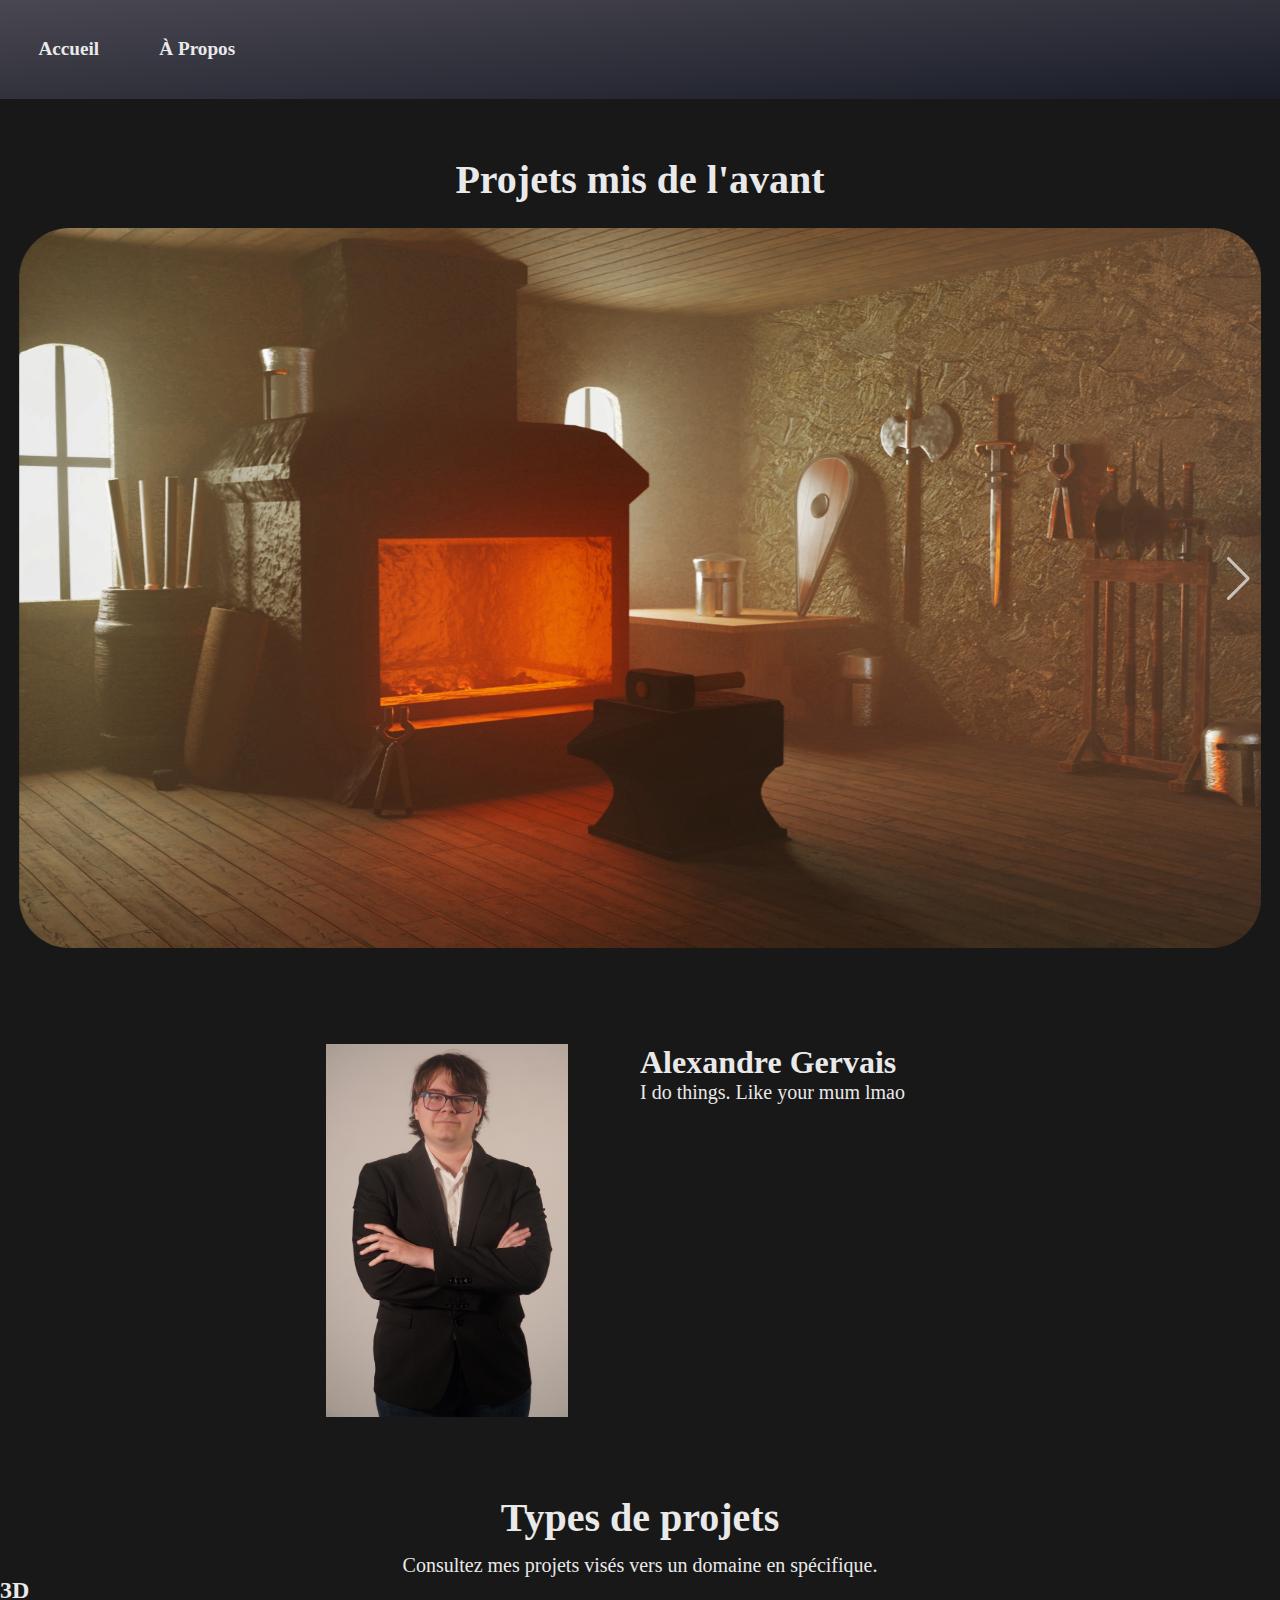
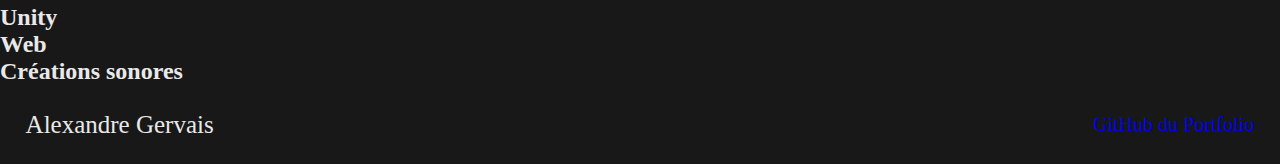
<file: index.html>
<!DOCTYPE html>
<html lang="fr">

<head>
    <meta charset="utf-8">
    <meta name="viewport" content="width=device-width, initial-scale=1">
    <meta name="robots" content="noindex" />
    <meta name="author" content="Alexandre Gervais">
    <title>Alexandre Gervais - Portolio</title>
    <link rel="stylesheet" href="https://cdn.jsdelivr.net/npm/swiper@9/swiper-bundle.min.css" />
    <script src="https://cdn.jsdelivr.net/npm/swiper@9/swiper-bundle.min.js"></script>
    <link rel="icon" href="./assets/favicon.png" type="image/x-icon" />
    <link rel="stylesheet" href="./assets/css/style.css">
</head>

<body>
    <!-- N A V B A R -->
    <header>
        <nav class="navbar__container">
            <a href="./index.html" class="nav-link">Accueil</a>
            <a href="./pages/links.html" class="nav-link">À Propos</a>
        </nav>
    </header>
    <!-- C A R R O U S E L -->
    <section class="carrouselProjet" id="projets">
        <div class="container main-container">
            <div class="projets">
                <div class="sectionName">
                    <h1 class="title">Projets mis de l'avant</h1>
                </div>

                <div class="carrouselContainer">
                    <div class="swiper swiper-screenshots">
                        <div class="swiper-wrapper">
                            <div class="swiper-slide"><img src="./assets/media/images/forgeMedievale.jpg" alt="Forge Médievale" class="project forgeMedievale"></div>
                            <div class="swiper-slide"><img src="./assets/media/images/eruptionFatale.png" alt="Eruption Fatale" class="project eruptionFatale"></div>
                            <div class="swiper-slide"><img src="./assets/media/images/scopophobia.png" alt="Scopophobia" class="project scopophobia"></div>
                        </div>
                        <div class="btn-next-back swiper-button-next p-3 me-4"></div>
                        <div class="btn-next-back swiper-button-prev p-3 ms-4"></div>
                    </div>
                </div>
            </div>
        </div>
    </section>

    <section class="aboutMe">
        <div class="aboutMeContainer">
            <div class="aboutMeImg"></div>
            <div class="aboutMeText">
                <h1>Alexandre Gervais</h1>
                <p>I do things. Like your mum lmao</p>
            </div>
        </div>
    </section>

    <!-- C A T É G O R I E S -->
    <section class="categoryProject">
        <div class="categorySectionContainer">
            <div class="section-feature">
                <div class="sectionNameContainer">
                    <h1 class="title">Types de projets</h1>
                    <p class="category__description">
                        Consultez mes projets visés vers un domaine en spécifique.
                    </p>
                </div>

                <div class="categoryContainer">
                    <div class="categoryCard">
                        <div class="categoryTitle">
                            <h2>3D</h2>
                        </div>
                        <div class="categoryDescription">
                            <p></p>
                        </div>
                    </div>
                    <div class="categoryCard">
                        <div class="categoryTitle">
                            <h2>Unity</h2>
                        </div>
                        <div class="categoryDescription">
                            <p></p>
                        </div>
                    </div>
                    <div class="categoryCard">
                        <div class="categoryTitle">
                            <h2>Web</h2>
                        </div>
                        <div class="categoryDescription">
                            <p></p>
                        </div>
                    </div>
                    <div class="categoryCard">
                        <div class="categoryTitle">
                            <h2>Créations sonores</h2>
                        </div>
                        <div class="categoryDescription">
                            <p></p>
                        </div>
                    </div>
                </div>
            </div>
        </div>
    </section>
    <!-- F O O T E R -->
    <div class="barre-color-footer"></div>
    <footer>
        <div class="footerContainer">
            <div class="footerGitAccount">
                <p class="lien-git">Alexandre Gervais</p>
            </div>
            <div class="footerGitRepo">
                <a class="lien-git" href="https://github.com/Marexillius/portfolio" target="_blank">GitHub du
                    Portfolio</a>
            </div>
        </div>
    </footer>
    <!-- S C R I P T S -->
    <script src="https://cdn.jsdelivr.net/npm/swiper@11/swiper-bundle.min.js"></script>
    <script src="./assets/js/script.js"></script>
</body>

</html>
</file>
<file: assets/css/style.css>
/*--------------------------------------------------------- 
# Styles Généraux 
---------------------------------------------------------*/
* {
    padding: 0;
    margin: 0;
    box-sizing: border-box;
}

:root {
    --alpha: rgba(0, 0, 0, 0);
    --black: #181818;
    --mainColor: #e9e9e9;
    --hoverColor: #ddd018;
    --title: 25px;
    --desc: 14px;
}

.hidden {
    display: none;
}

@font-face {
    font-family: 'fontName';
    src: url() format('truetype');
}

body {
    overflow-x: hidden;
    background-color: var(--black);
    color: var(--mainColor);
}

a {
    text-decoration: none;
}

.title {
    font-size: 40px;
    text-align: center;
}

@media screen and (max-width: 1140px) {
    p {
        font-family: 'LouisGeorgeCafe_bold';
        font-size: 16px;
    }
}

p {
    font-family: 'LouisGeorgeCafe_bold';
    font-size: 20px;
}

.separateur {
    height: 5vmin;
}

/*---------------------------------------------------------- 
# Section Navbar 
----------------------------------------------------------*/ 

.navbar__container {
    display: flex;
    justify-content: start;
    align-items: center;
    width: 100%;
    flex-wrap: wrap;
    padding: 3%;
    background-image: linear-gradient(to bottom right, #494752, #1a1d27);
}

.nav-link {
    font-family: 'LouisGeorgeCafe_bold';
    font-size: 1.2em;
    font-weight: 700;
    color: var(--mainColor);
    margin-right: 5%;
}

.nav-link:hover {
    color: var(--hoverColor);
    text-shadow: 2px 2px 15px var(--black);
}

/*---------------------------------------------------------- 
# C A R R O U S E L
----------------------------------------------------------*/ 

.carrouselProjet {
    margin-top: 3%;
    margin-bottom: 3%;
    padding: 1.5%;
    display: flex;
    flex-direction: column;
    align-items: center;
}

.sectionName {
    margin-bottom: 2%;
}

.projets .swiper-wrapper {
    text-align: center;
    color: var(--bs-white);
}

.projets .swiper {
    height: 80vh;
    border-radius: 10px;
}

.projets .swiper-wrapper img {
    width: 100%;
    height: 100%;
    object-fit: cover;
    object-position: center top;
    border-radius: 50px;
    border: 5px solid var(--bs-primary);
}

.projets .swiper-slide {
    opacity: 0.5;
}

.projets .swiper-slide-active {
    opacity: 1;
}

.projets .btn-next-back {
    color: var(--bs-secondary);
    width: 25px;
    height: 25px;
    opacity: 0.75;
    transition: linear 0.5s transform;
}

.projets .swiper-button-prev:active {
    transform: translate(-5px) rotate(-20deg) scale(1.1);
}

.projets .swiper-button-next:active {
    transform: translate(5px) rotate(20deg) scale(1.1);
}

.projets .btn-next-back:hover {
    opacity: 1;
}

.projets .btn-next-back:active{
    opacity: 0.90;
}

.projets .btn-next-back::before {
    content: '';
    display: inline-block;
    width: 100px;
    height: 100px;
    position: absolute;
    z-index: -1;
    background-color: var(--bs-primary);
    border-radius: 50px;
    border: 1px solid var(--bs-secondary);
}

/*---------------------------------------------------------- 
# A B O U T   M E
----------------------------------------------------------*/ 
.aboutMe {
    margin-top: 3%;
    margin-bottom: 3%;
    width: 100%;
    padding: 3%;
    display: flex;
    flex-direction: column;
    align-items: center;
    height: 50vh;
}

.aboutMeContainer {
    display: flex;
    justify-content: center;
    flex-direction: row;
    height: 100%;
    width: 100%;
}

.aboutMeImg {
    background-image: url("../media/images/alexandreGervais.jpg");
    width: 50%;
    background-repeat: no-repeat;
    background-size: contain;
    background-position: 80% 0%;
}

.aboutMeText {
    width: 50%;
}

/*---------------------------------------------------------- 
# C A T É G O R I E S
----------------------------------------------------------*/ 
.category__description {
    text-align: center;
    margin-top: 1%;
}


/*
.section-feature h1 {
    text-shadow: 3px 3px var(--bs-primary);
}

.back-section-feature {
    background-color: var(--bs-secondary);
    background-image: linear-gradient(to bottom, var(--bs-black) 10%, var(--bs-secondary));
    background-size: cover;
    background-position: center;
    background-repeat: repeat-y;
    background-blend-mode: luminosity;
}

.section-feature {
    color: var(--bs-white);
}

.back-section-feature .card-body {
    background-color: var(--bs-primary);
    color: var(--bs-white);
    min-height: 450px;
}

.back-section-feature .card-body h1 {
    font-size: 30px;
}

.back-section-feature .card-body h1 i {
    text-shadow: 0 0 5px var(--bs-white);
    font-size: 2.6rem;
}

.back-section-feature .icon {
    z-index: 0;
    right: 10px;
    width: 5em;
    height: 5em;
    background-color: var(--bs-secondary);
    border-radius: 50px;
}

.back-section-feature .card-body em {
    font-style: normal;
}

.back-section-feature .card-body h1 em:hover {
    color: var(--bs-secondary);
    transition: 0.2s linear color;
}

.back-section-feature .card-body h1 em i:hover {
    color: var(--bs-primary);
    text-shadow: 0 0 5px var(--bs-primary);
    transition: 0.2s linear color;
}

.back-section-feature .card-body .d-flex {
    height: 100%;
    width: 100%;
}

.back-section-feature .card-body hr {
    width: 100%;
    border-radius: 25px;
    border: 5px solid var(--bs-white);
}

.back-section-feature .card-body p, .back-section-feature .text-descritpion-section-feature p {
    line-height: 1.2em;
    color: var(--bs-white);
}

@media screen and (max-width: 1400px) {
    .back-section-feature .card-body {
        background-color: var(--bs-primary);
        color: var(--bs-white);
        min-height: 550px;
    }
}

@media screen and (max-width: 1200px) {
    .back-section-feature .card-body {
        background-color: var(--bs-primary);
        color: var(--bs-white);
        min-height: 700px;
    }
}

@media screen and (max-width: 992px) {
    .back-section-feature .card-body {
        background-color: var(--bs-primary);
        color: var(--bs-white);
        min-height: 600px;
    }
}

@media screen and (max-width: 768px) {
    .back-section-feature .card-body {
        background-color: var(--bs-primary);
        color: var(--bs-white);
        min-height: 300px;
    }
}
*/

/*---------------------------------------------------------- 
# Section Footer 
----------------------------------------------------------*/

footer {
    max-height: 16rem;
    width: 100%;
    padding: 2%;
}

.footerContainer {
    width: 100%;
    display: flex;
    justify-content: space-between;
    align-items: center;
    flex-direction: row;
}

.footerGitAccount, .footerGitRepo {
    width: 30%;
    display: inline-block;
    font-size: 20px;
}

.footerGitRepo {
    text-align: right;
}

p.lien-git {
    color: var(--bs-white);
    font-family: 'LouisGeorgeCafe_bold';
    font-size: var(--title);
    text-decoration: none;
}
</file>
